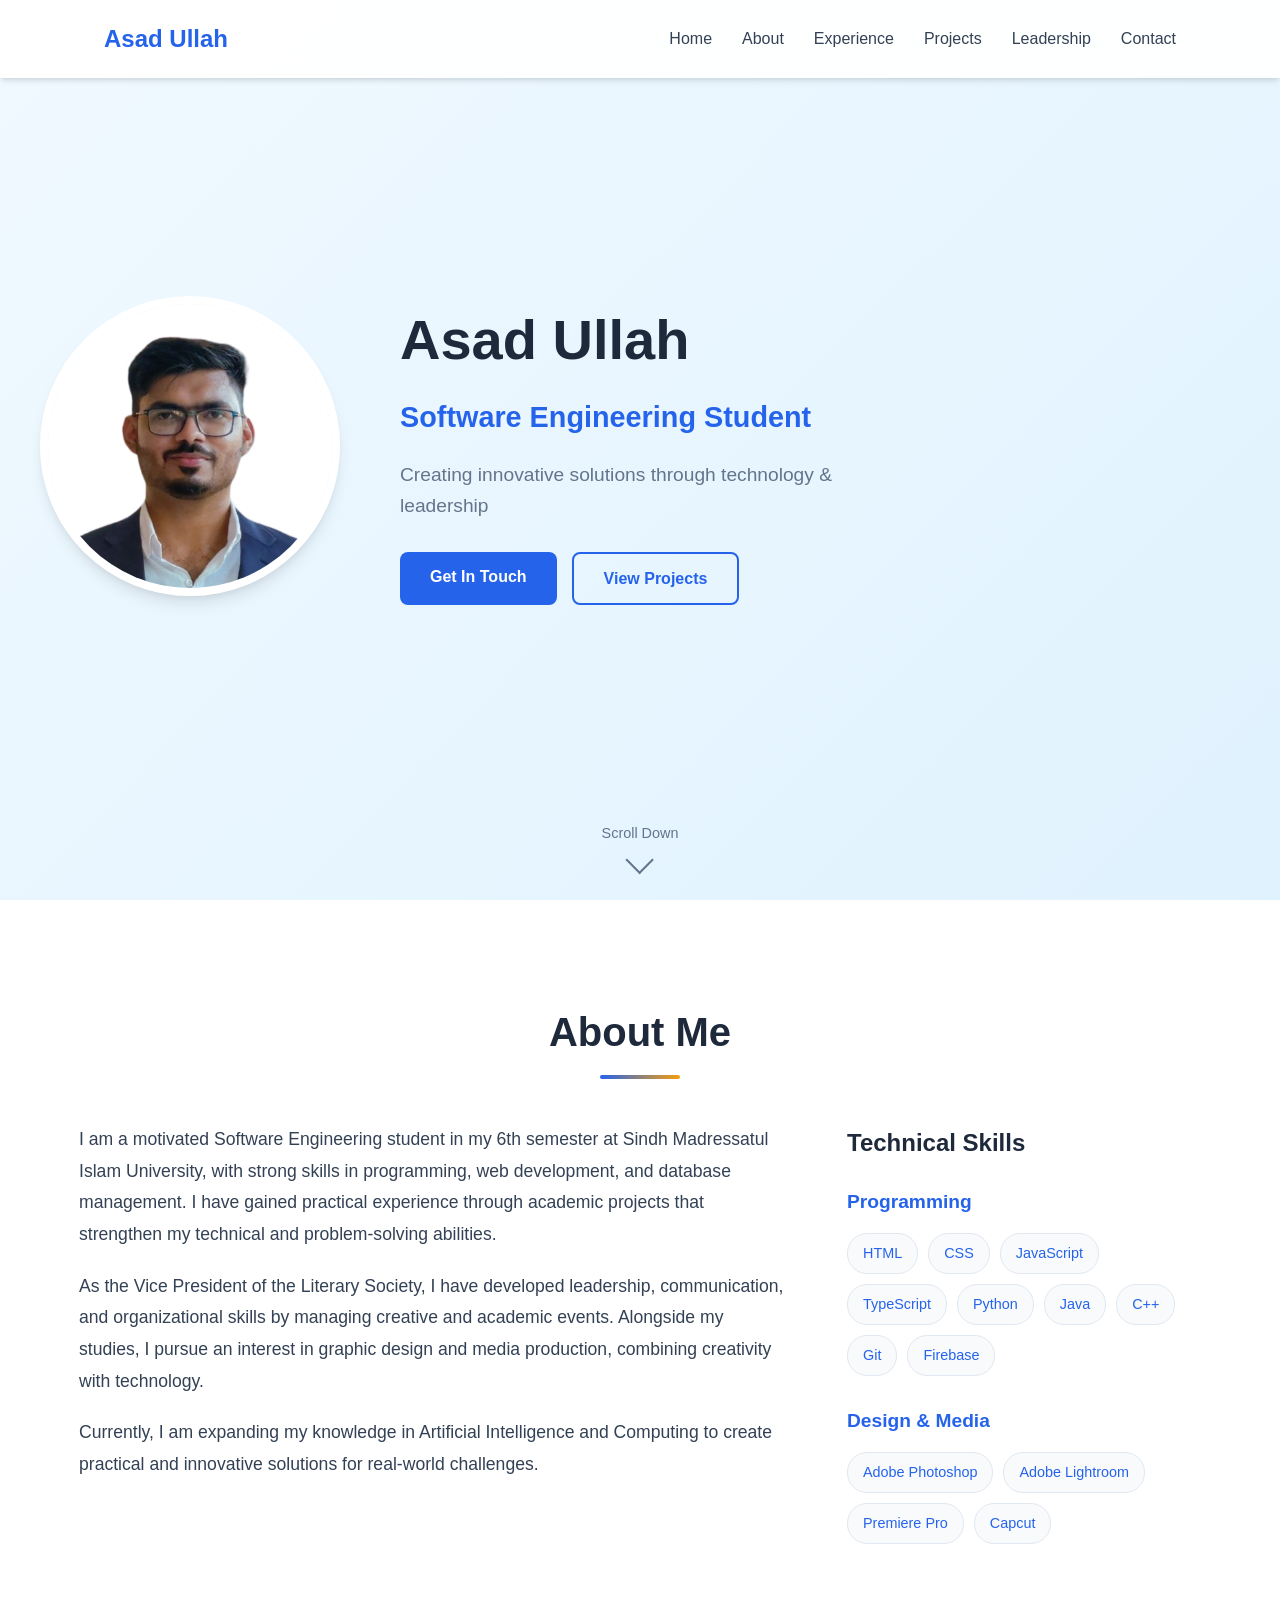
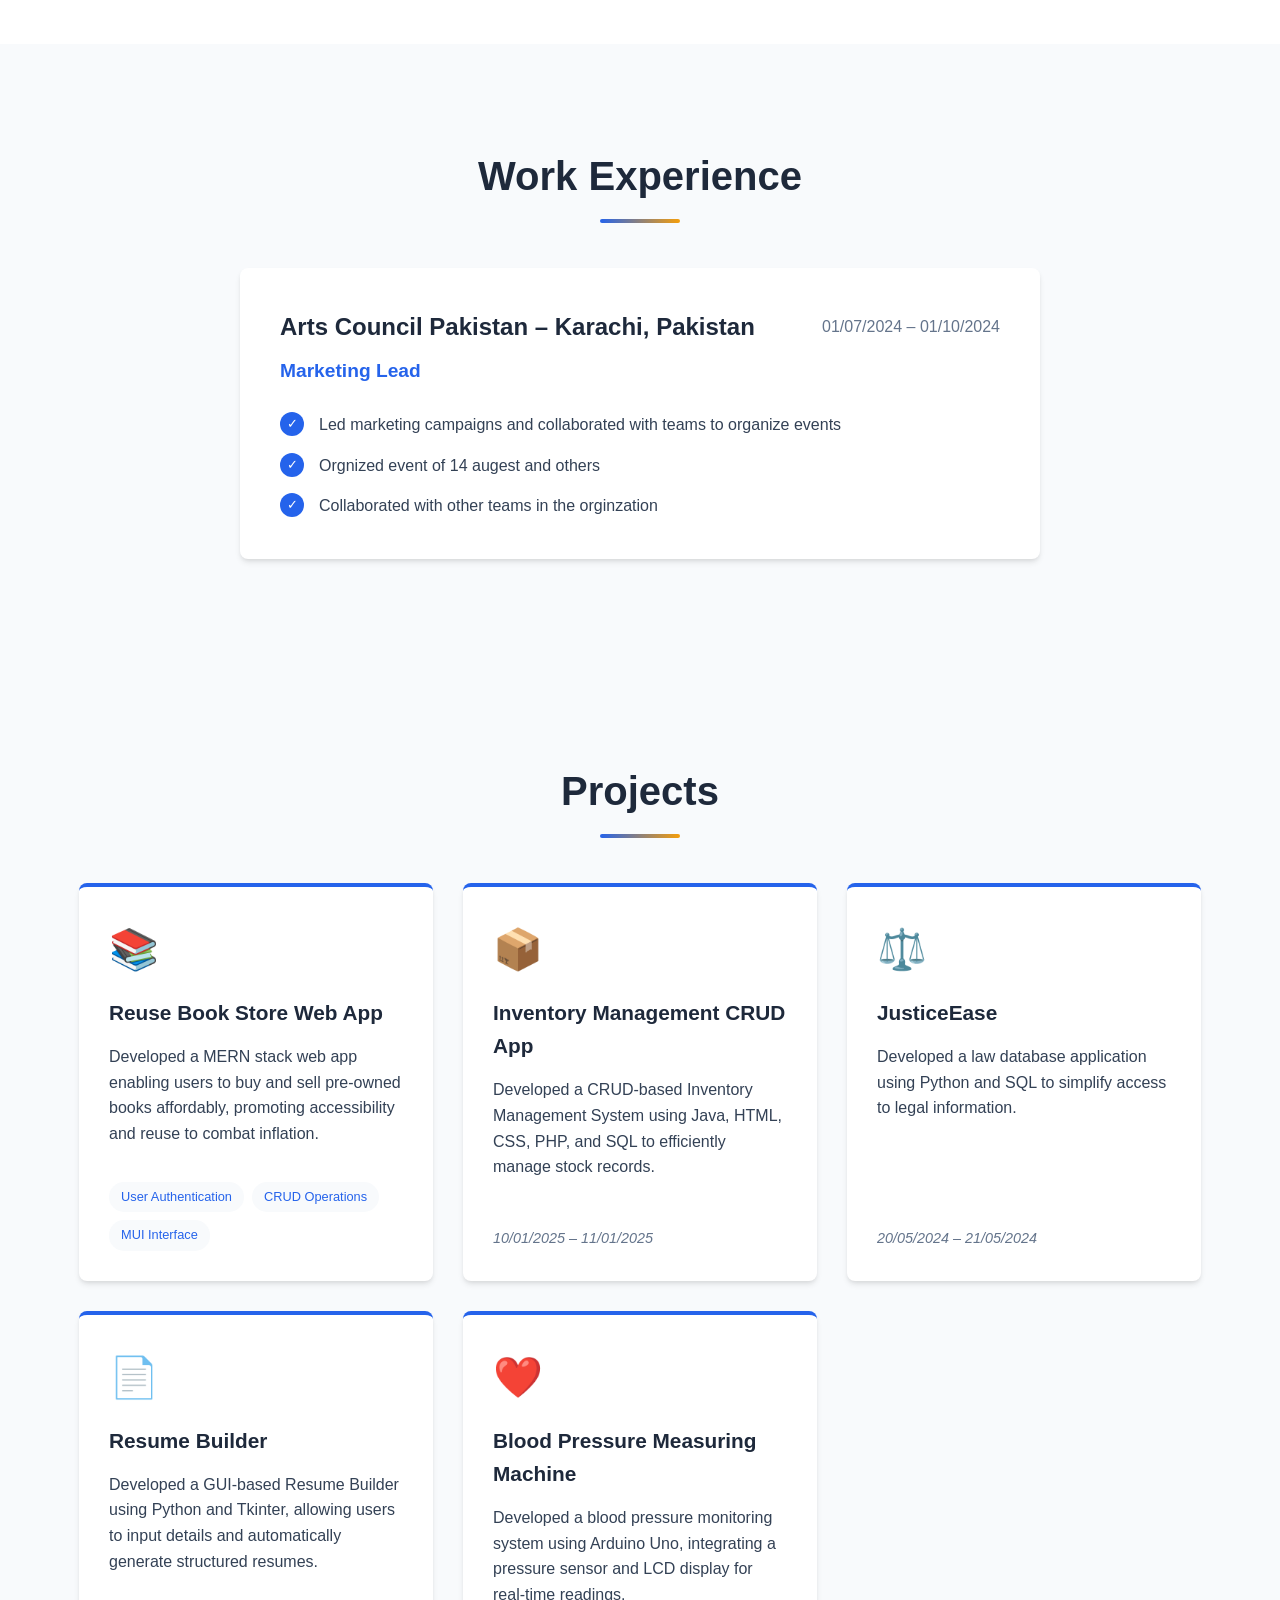
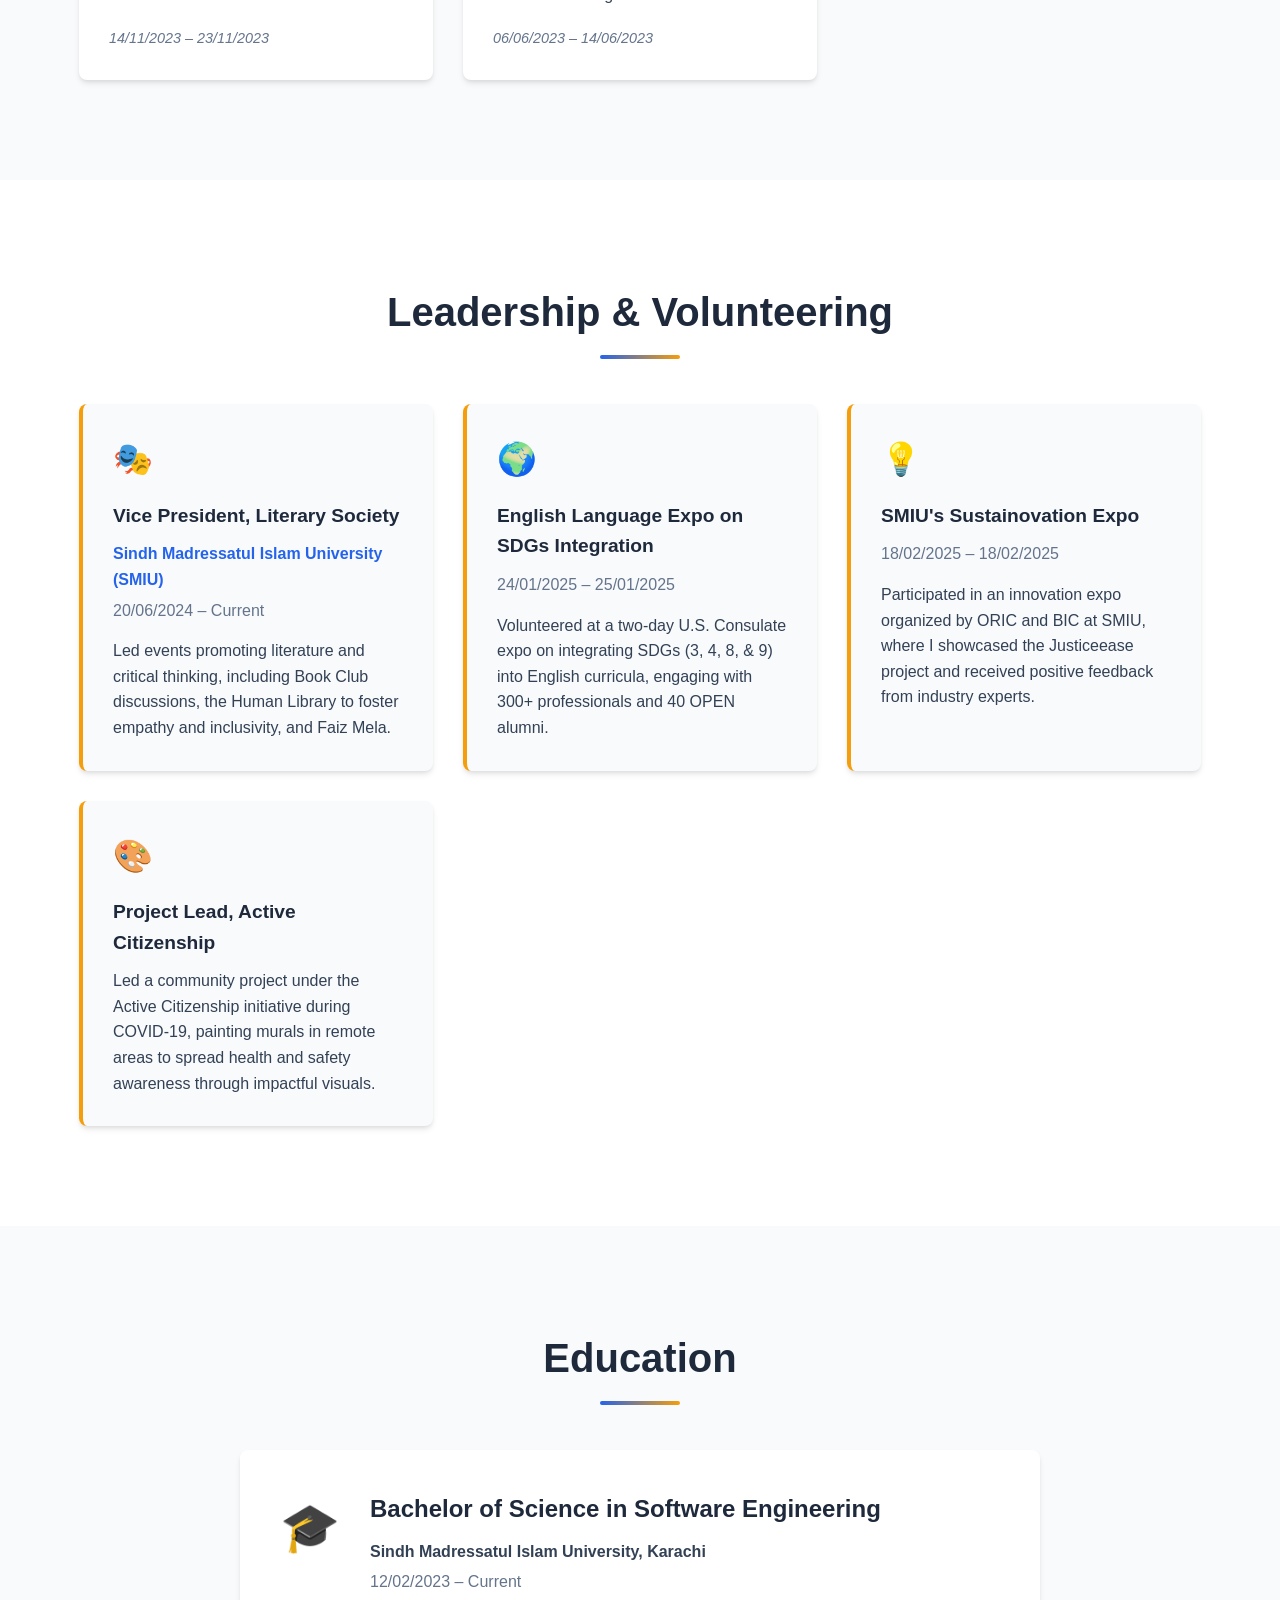
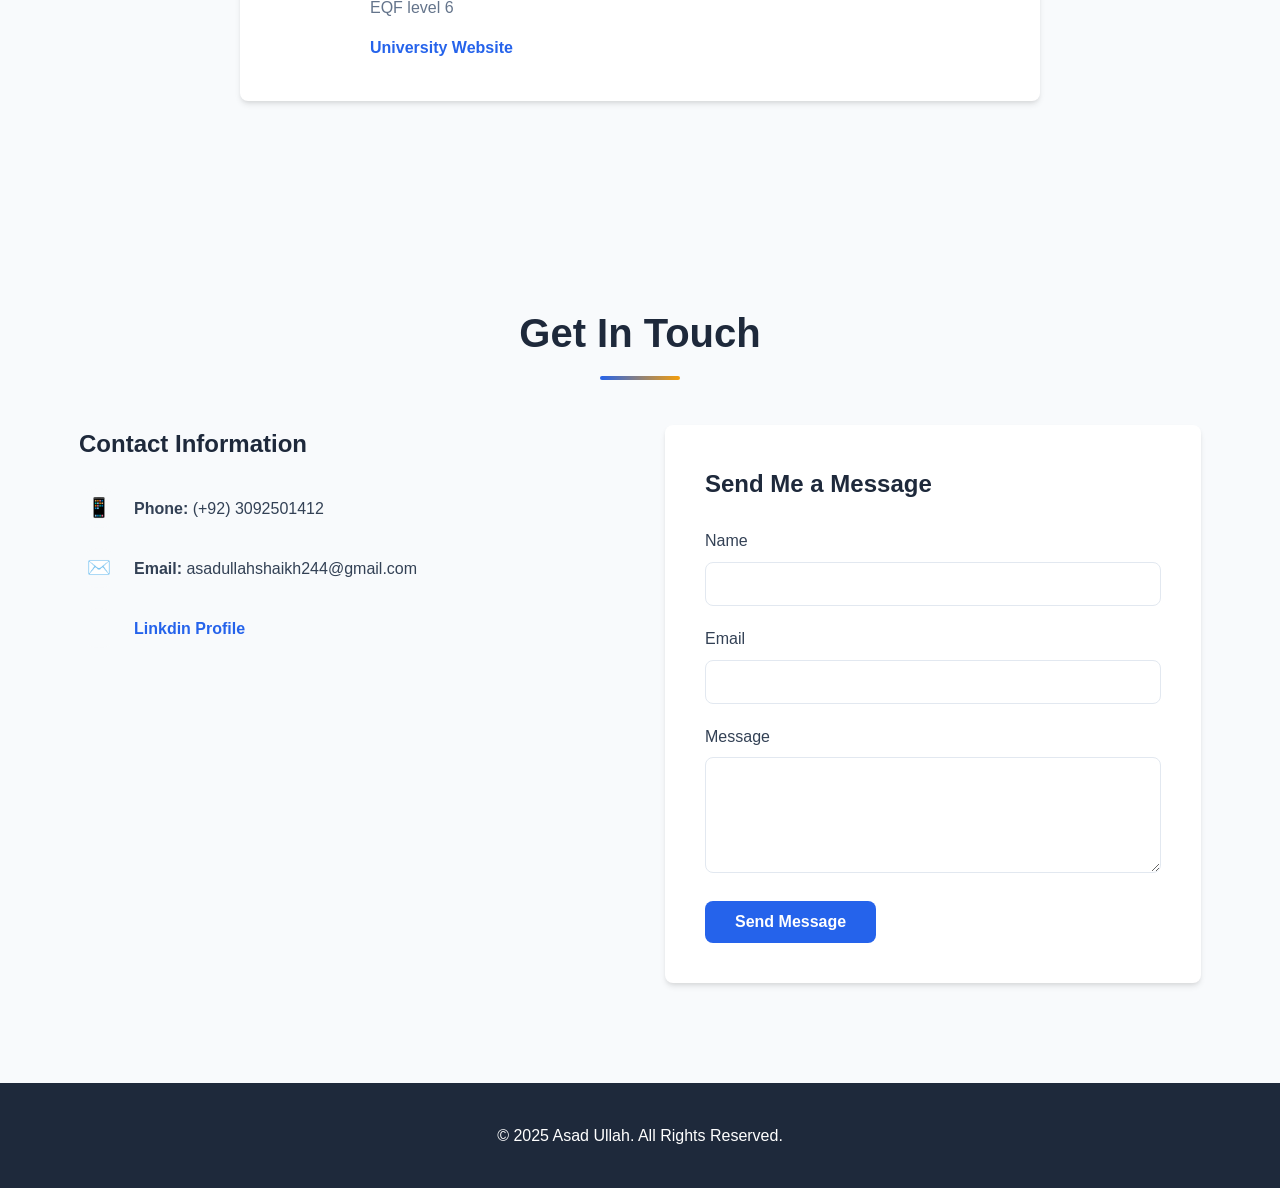
<file: index.html>
<!DOCTYPE html>
<html lang="en">
<head>
    <meta charset="UTF-8">
    <meta name="viewport" content="width=device-width, initial-scale=1.0">
    <title>Asad Ullah - Software Engineer</title>
    <link rel="stylesheet" href="style.css">
</head>
<body>
    <!-- Navigation -->
    <nav class="navbar">
        <div class="nav-container">
            <div class="nav-logo">
                <a href="#home">Asad Ullah</a>
            </div>
            <div class="nav-menu">
                <a href="#home" class="nav-link">Home</a>
                <a href="#about" class="nav-link">About</a>
                <a href="#experience" class="nav-link">Experience</a>
                <a href="#projects" class="nav-link">Projects</a>
                <a href="#leadership" class="nav-link">Leadership</a>
                <a href="#contact" class="nav-link">Contact</a>
            </div>
            <div class="hamburger">
                <span class="bar"></span>
                <span class="bar"></span>
                <span class="bar"></span>
            </div>
        </div>
    </nav>

    <!-- Hero Section -->
    <section id="home" class="hero">
        <div class="hero-content">
            <div class="profile-container">
                <div class="profile-image">
                    <img src= "white_bg.jpg" alt="Asad Ullah">
                </div>
                <div class="hero-text">
                    <h1>Asad Ullah</h1>
                    <h2>Software Engineering Student</h2>
                    <p>Creating innovative solutions through technology & leadership</p>
                    <div class="hero-buttons">
                        <a href="#contact" class="btn btn-primary">Get In Touch</a>
                        <a href="#projects" class="btn btn-secondary">View Projects</a>
                    </div>
                </div>
            </div>
        </div>
        <div class="scroll-indicator">
            <span>Scroll Down</span>
            <div class="arrow"></div>
        </div>
    </section>

    <!-- About Section -->
    <section id="about" class="about">
        <div class="container">
            <h2 class="section-title">About Me</h2>
            <div class="about-content">
                <div class="about-text">
                    <p>I am a motivated Software Engineering student in my 6th semester at Sindh Madressatul Islam University, with strong skills in programming, web development, and database management. I have gained practical experience through academic projects that strengthen my technical and problem-solving abilities.</p>
                    <p>As the Vice President of the Literary Society, I have developed leadership, communication, and organizational skills by managing creative and academic events. Alongside my studies, I pursue an interest in graphic design and media production, combining creativity with technology.</p>
                    <p>Currently, I am expanding my knowledge in Artificial Intelligence and Computing to create practical and innovative solutions for real-world challenges.</p>
                </div>
                <div class="skills">
                    <h3>Technical Skills</h3>
                    <div class="skill-categories">
                        <div class="skill-category">
                            <h4>Programming</h4>
                            <div class="skill-tags">
                                <span class="skill-tag">HTML</span>
                                <span class="skill-tag">CSS</span>
                                <span class="skill-tag">JavaScript</span>
                                <span class="skill-tag">TypeScript</span>
                                <span class="skill-tag">Python</span>
                                <span class="skill-tag">Java</span>
                                <span class="skill-tag">C++</span>
                                <span class="skill-tag">Git</span>
                                <span class="skill-tag">Firebase</span>
                            </div>
                        </div>
                        <div class="skill-category">
                            <h4>Design & Media</h4>
                            <div class="skill-tags">
                                <span class="skill-tag">Adobe Photoshop</span>
                                <span class="skill-tag">Adobe Lightroom</span>
                                <span class="skill-tag">Premiere Pro</span>
                                <span class="skill-tag">Capcut</span>
                            </div>
                        </div>
                    </div>
                </div>
            </div>
        </div>
    </section>

    <!-- Experience Section -->
    <section id="experience" class="experience">
        <div class="container">
            <h2 class="section-title">Work Experience</h2>
            <div class="experience-item">
                <div class="experience-header">
                    <h3>Arts Council Pakistan – Karachi, Pakistan</h3>
                    <span class="date">01/07/2024 – 01/10/2024</span>
                </div>
                <p class="job-title">Marketing Lead </p>
                <div class="experience-details">
                    <div class="experience-point">
                        <div class="point-icon">✓</div>
                        <p>Led marketing campaigns and collaborated with teams to organize events</p>
                    </div>
                    <div class="experience-point">
                        <div class="point-icon">✓</div>
                        <p>Orgnized event of 14 augest and others</p>
                    </div>
                    <div class="experience-point">
                        <div class="point-icon">✓</div>
                        <p>Collaborated with other teams in the orginzation</p>
                    </div>
                </div>
            </div>
        </div>
    </section>

    <!-- Projects Section -->
    <section id="projects" class="projects">
        <div class="container">
            <h2 class="section-title">Projects</h2>
            <div class="projects-grid">
                <div class="project-card">
                    <div class="project-icon">📚</div>
                    <h3>Reuse Book Store Web App</h3>
                    <p>Developed a MERN stack web app enabling users to buy and sell pre-owned books affordably, promoting accessibility and reuse to combat inflation.</p>
                    <div class="project-features">
                        <span>User Authentication</span>
                        <span>CRUD Operations</span>
                        <span>MUI Interface</span>
                    </div>
                </div>
                <div class="project-card">
                    <div class="project-icon">📦</div>
                    <h3>Inventory Management CRUD App</h3>
                    <p>Developed a CRUD-based Inventory Management System using Java, HTML, CSS, PHP, and SQL to efficiently manage stock records.</p>
                    <div class="project-date">10/01/2025 – 11/01/2025</div>
                </div>
                <div class="project-card">
                    <div class="project-icon">⚖️</div>
                    <h3>JusticeEase</h3>
                    <p>Developed a law database application using Python and SQL to simplify access to legal information.</p>
                    <div class="project-date">20/05/2024 – 21/05/2024</div>
                </div>
                <div class="project-card">
                    <div class="project-icon">📄</div>
                    <h3>Resume Builder</h3>
                    <p>Developed a GUI-based Resume Builder using Python and Tkinter, allowing users to input details and automatically generate structured resumes.</p>
                    <div class="project-date">14/11/2023 – 23/11/2023</div>
                </div>
                <div class="project-card">
                    <div class="project-icon">❤️</div>
                    <h3>Blood Pressure Measuring Machine</h3>
                    <p>Developed a blood pressure monitoring system using Arduino Uno, integrating a pressure sensor and LCD display for real-time readings.</p>
                    <div class="project-date">06/06/2023 – 14/06/2023</div>
                </div>
            </div>
        </div>
    </section>

    <!-- Leadership Section -->
    <section id="leadership" class="leadership">
        <div class="container">
            <h2 class="section-title">Leadership & Volunteering</h2>
            <div class="leadership-grid">
                <div class="leadership-card">
                    <div class="leadership-icon">🎭</div>
                    <h3>Vice President, Literary Society</h3>
                    <p class="organization">Sindh Madressatul Islam University (SMIU)</p>
                    <p class="date">20/06/2024 – Current</p>
                    <p>Led events promoting literature and critical thinking, including Book Club discussions, the Human Library to foster empathy and inclusivity, and Faiz Mela.</p>
                </div>
                <div class="leadership-card">
                    <div class="leadership-icon">🌍</div>
                    <h3>English Language Expo on SDGs Integration</h3>
                    <p class="date">24/01/2025 – 25/01/2025</p>
                    <p>Volunteered at a two-day U.S. Consulate expo on integrating SDGs (3, 4, 8, & 9) into English curricula, engaging with 300+ professionals and 40 OPEN alumni.</p>
                </div>
                <div class="leadership-card">
                    <div class="leadership-icon">💡</div>
                    <h3>SMIU's Sustainovation Expo</h3>
                    <p class="date">18/02/2025 – 18/02/2025</p>
                    <p>Participated in an innovation expo organized by ORIC and BIC at SMIU, where I showcased the Justiceease project and received positive feedback from industry experts.</p>
                </div>
                <div class="leadership-card">
                    <div class="leadership-icon">🎨</div>
                    <h3>Project Lead, Active Citizenship</h3>
                    <p>Led a community project under the Active Citizenship initiative during COVID-19, painting murals in remote areas to spread health and safety awareness through impactful visuals.</p>
                </div>
            </div>
        </div>
    </section>

    <!-- Education Section -->
    <section id="education" class="education">
        <div class="container">
            <h2 class="section-title">Education</h2>
            <div class="education-item">
                <div class="education-icon">🎓</div>
                <div class="education-details">
                    <h3>Bachelor of Science in Software Engineering</h3>
                    <p class="institution">Sindh Madressatul Islam University, Karachi</p>
                    <p class="date">12/02/2023 – Current</p>
                    <p class="eqf">EQF level 6</p>
                    <a href="https://www.smiu.edu.pk/" class="website-link">University Website</a>
                </div>
            </div>
        </div>
    </section>

    <!-- Contact Section -->
    <section id="contact" class="contact">
        <div class="container">
            <h2 class="section-title">Get In Touch</h2>
            <div class="contact-content">
                <div class="contact-info">
                    <h3>Contact Information</h3>
                    <div class="contact-item">
                        <div class="contact-icon">📱</div>
                        <div class="contact-detail">
                            <strong>Phone:</strong> (+92) 3092501412
                        </div>
                    </div>
                    <div class="contact-item">
                        <div class="contact-icon">✉️</div>
                        <div class="contact-detail">
                            <strong>Email:</strong> asadullahshaikh244@gmail.com
                        </div>
                    </div>
                    <div class="contact-item">
                        <div class="contact-icon"></div>
                        <div class="contact-detail">
                            <a href="https://www.linkedin.com/in/asadullah-shaikh-3255ba201/" class="website-link">Linkdin Profile</a>
                        </div>
                    </div>
                </div>
                <form class="contact-form">
                    <h3>Send Me a Message</h3>
                    <div class="form-group">
                        <label for="name">Name</label>
                        <input type="text" id="name" name="name" required>
                    </div>
                    <div class="form-group">
                        <label for="email">Email</label>
                        <input type="email" id="email" name="email" required>
                    </div>
                    <div class="form-group">
                        <label for="message">Message</label>
                        <textarea id="message" name="message" rows="5" required></textarea>
                    </div>
                    <button type="submit" class="btn btn-primary">Send Message</button>
                </form>
            </div>
        </div>
    </section>

    <!-- Footer -->
    <footer class="footer">
        <div class="container">
            <p>&copy; 2025 Asad Ullah. All Rights Reserved.</p>
        </div>
    </footer>
</body>
</html>
</file>
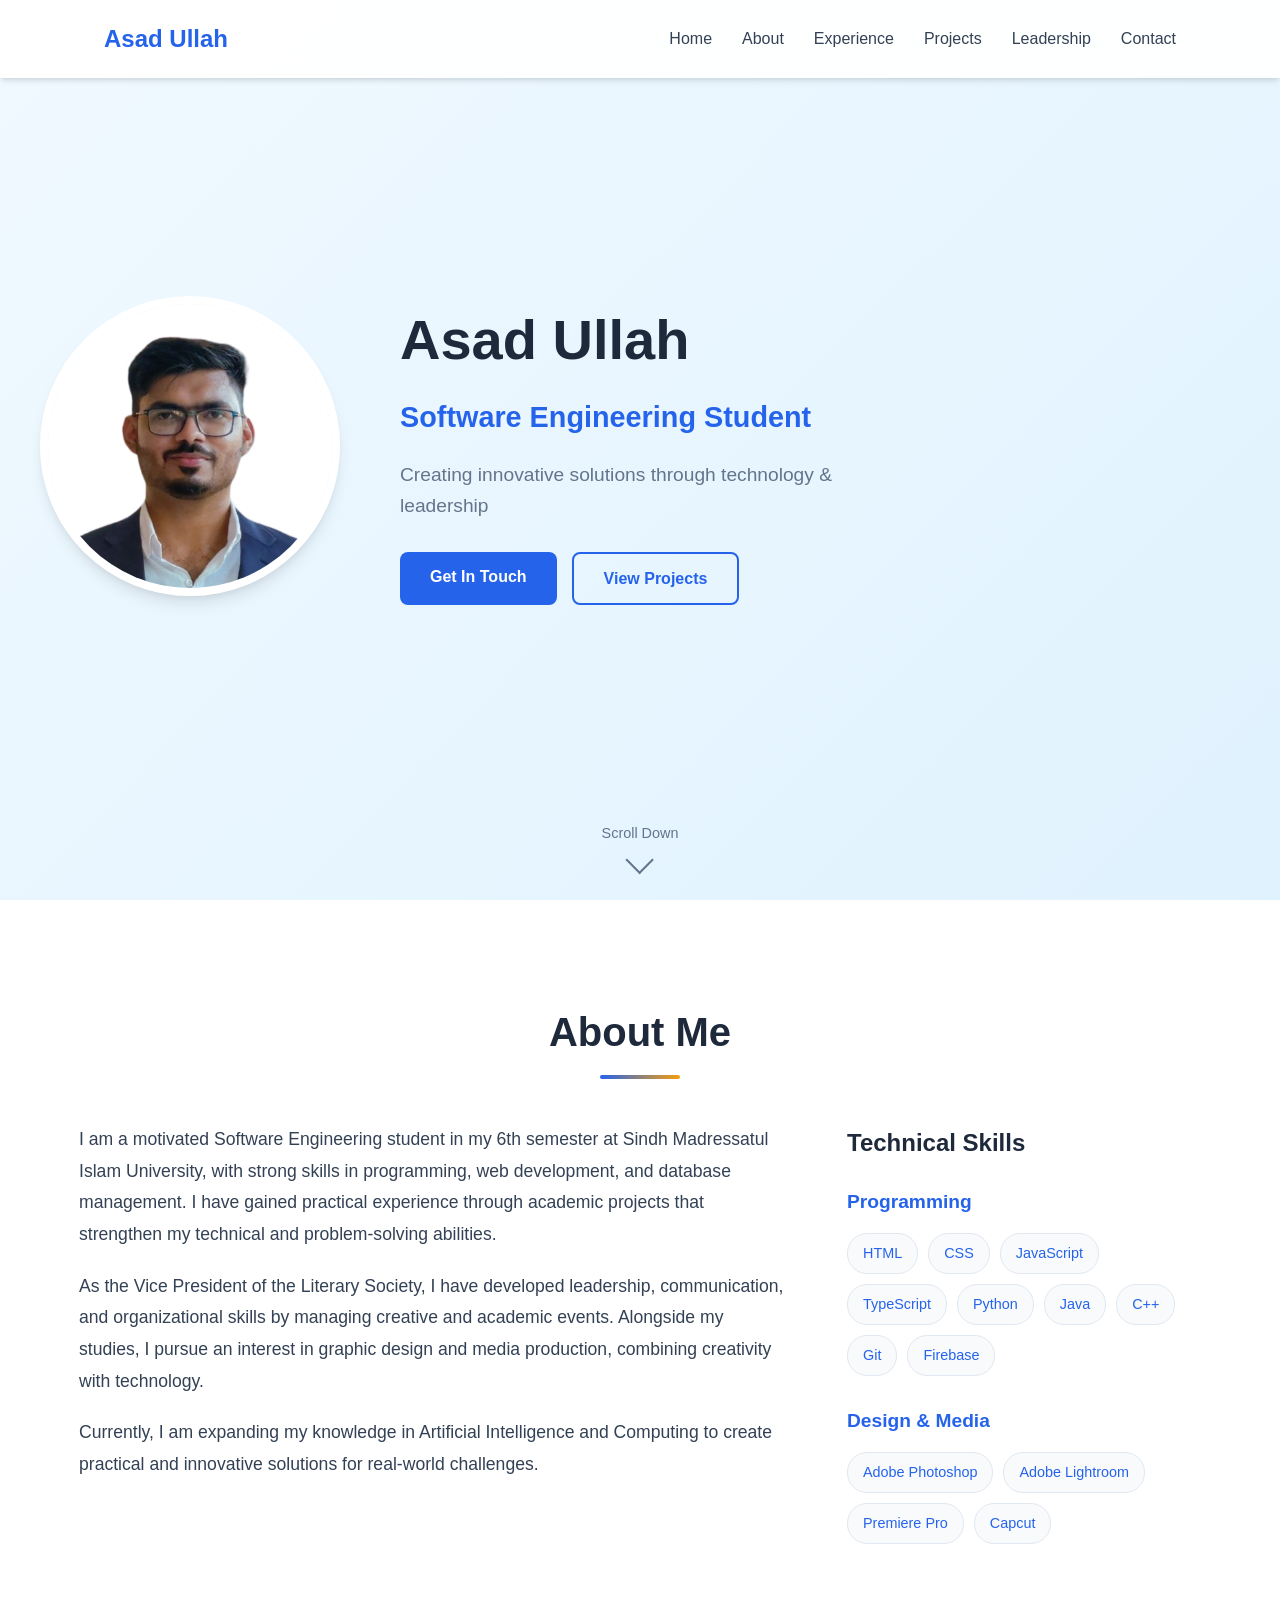
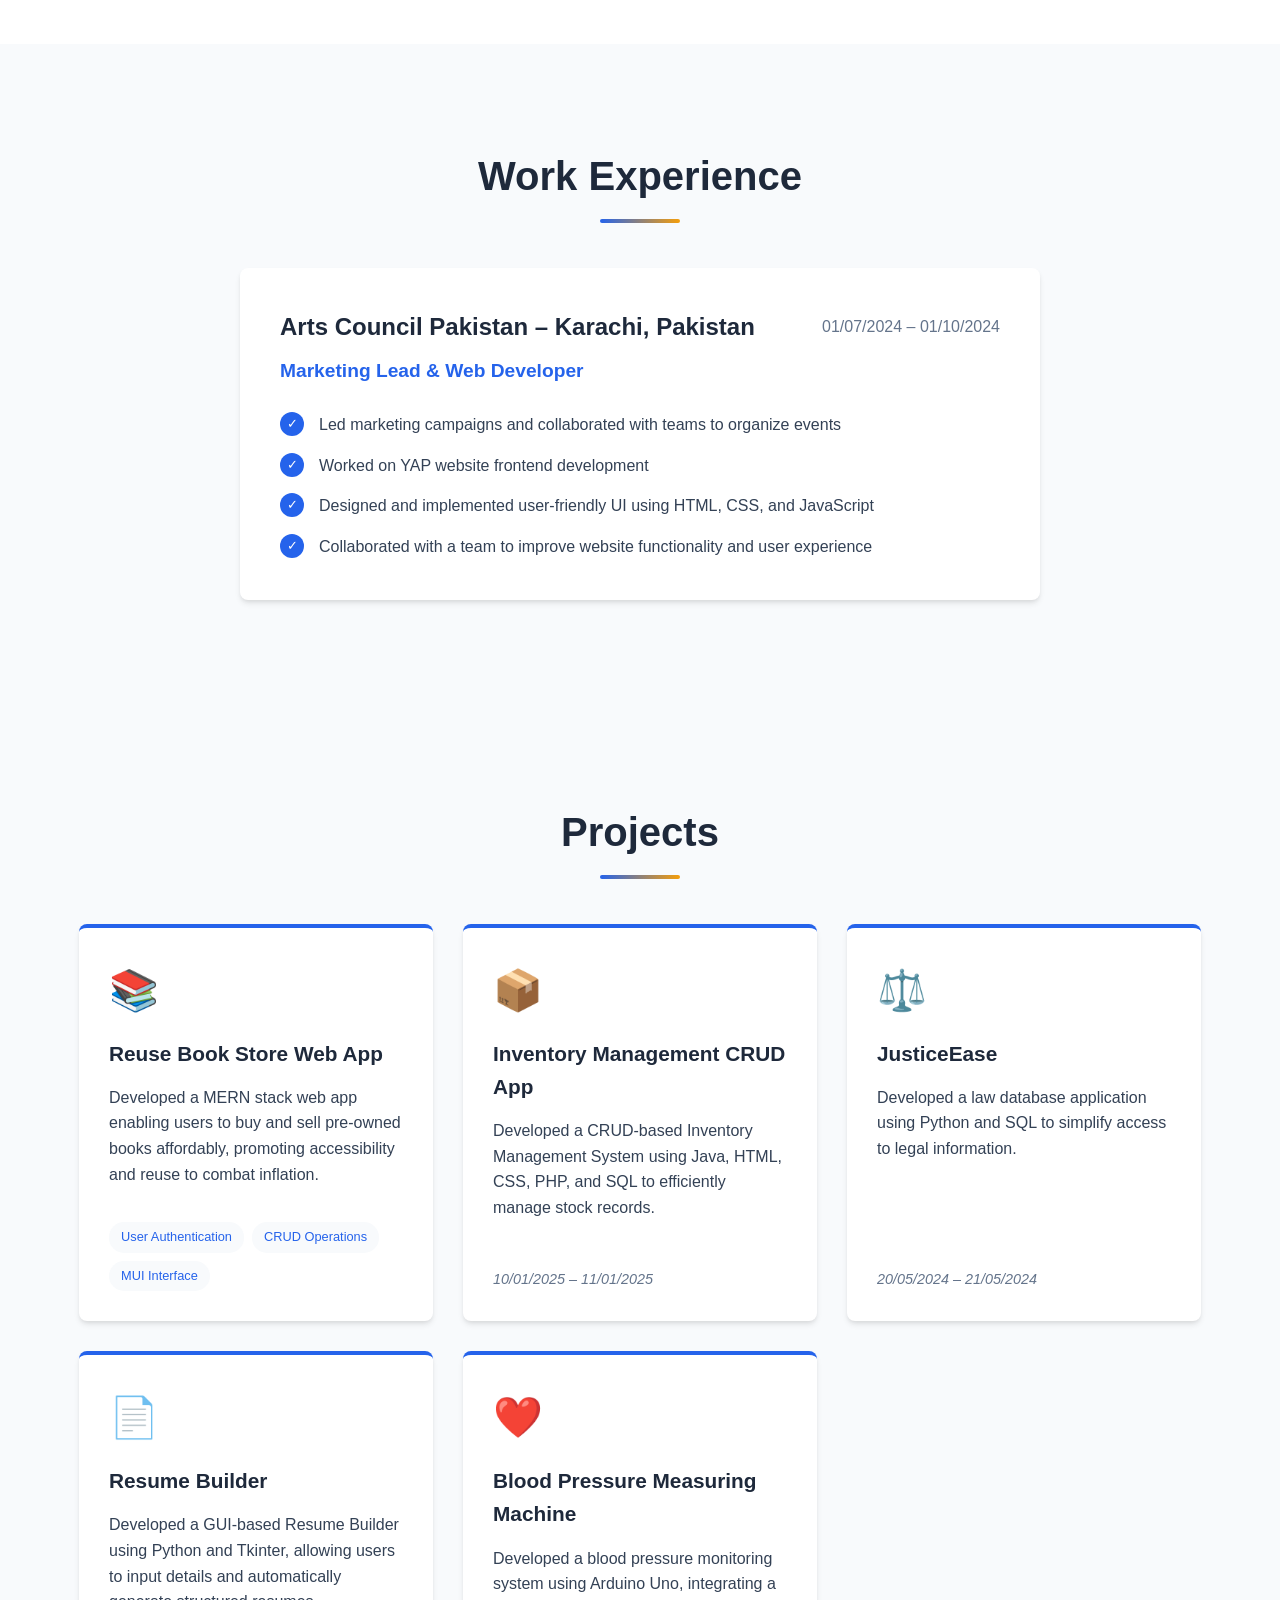
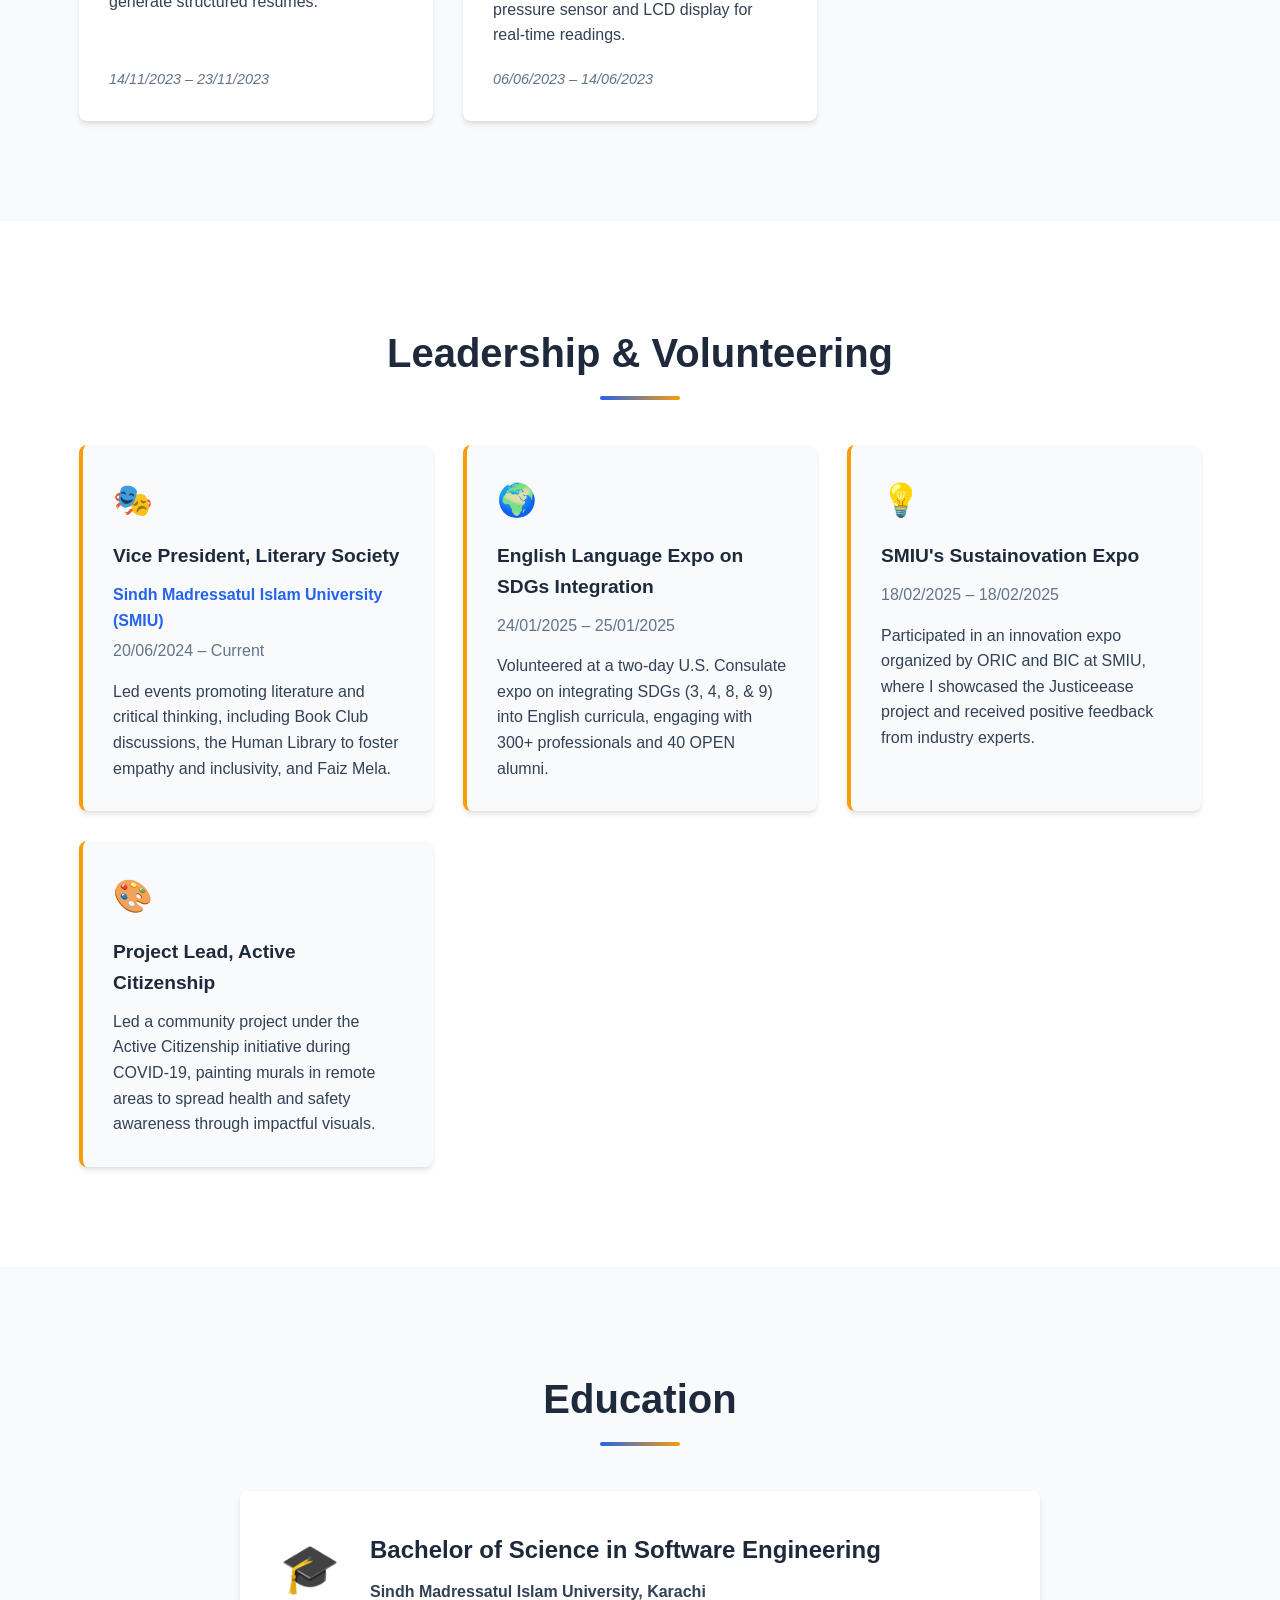
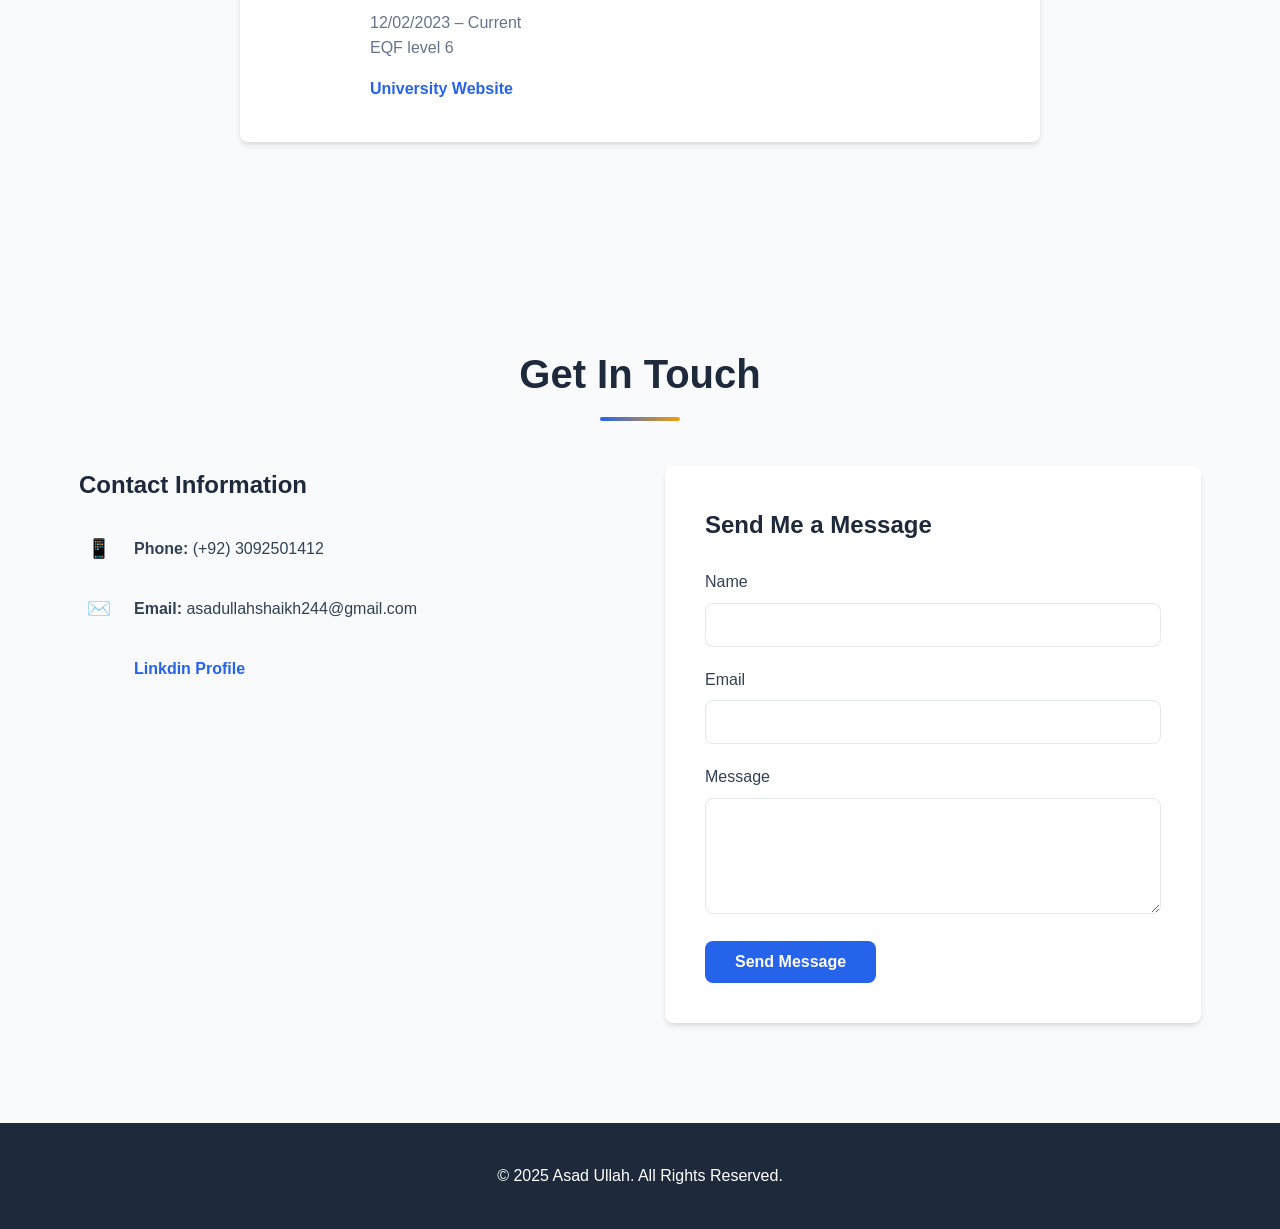
<file: index-standalone.html>
<!DOCTYPE html>
<html lang="en">
<head>
    <meta charset="UTF-8">
    <meta name="viewport" content="width=device-width, initial-scale=1.0">
    <title>Asad Ullah - Software Engineer</title>
    <link rel="stylesheet" href="style.css">
</head>
<body>
    <!-- Navigation -->
    <nav class="navbar">
        <div class="nav-container">
            <div class="nav-logo">
                <a href="#home">Asad Ullah</a>
            </div>
            <div class="nav-menu">
                <a href="#home" class="nav-link">Home</a>
                <a href="#about" class="nav-link">About</a>
                <a href="#experience" class="nav-link">Experience</a>
                <a href="#projects" class="nav-link">Projects</a>
                <a href="#leadership" class="nav-link">Leadership</a>
                <a href="#contact" class="nav-link">Contact</a>
            </div>
            <div class="hamburger">
                <span class="bar"></span>
                <span class="bar"></span>
                <span class="bar"></span>
            </div>
        </div>
    </nav>

    <!-- Hero Section -->
    <section id="home" class="hero">
        <div class="hero-content">
            <div class="profile-container">
                <div class="profile-image">
                    <img src= "images/white_bg.jpg" alt="Asad Ullah">
                </div>
                <div class="hero-text">
                    <h1>Asad Ullah</h1>
                    <h2>Software Engineering Student</h2>
                    <p>Creating innovative solutions through technology & leadership</p>
                    <div class="hero-buttons">
                        <a href="#contact" class="btn btn-primary">Get In Touch</a>
                        <a href="#projects" class="btn btn-secondary">View Projects</a>
                    </div>
                </div>
            </div>
        </div>
        <div class="scroll-indicator">
            <span>Scroll Down</span>
            <div class="arrow"></div>
        </div>
    </section>

    <!-- About Section -->
    <section id="about" class="about">
        <div class="container">
            <h2 class="section-title">About Me</h2>
            <div class="about-content">
                <div class="about-text">
                    <p>I am a motivated Software Engineering student in my 6th semester at Sindh Madressatul Islam University, with strong skills in programming, web development, and database management. I have gained practical experience through academic projects that strengthen my technical and problem-solving abilities.</p>
                    <p>As the Vice President of the Literary Society, I have developed leadership, communication, and organizational skills by managing creative and academic events. Alongside my studies, I pursue an interest in graphic design and media production, combining creativity with technology.</p>
                    <p>Currently, I am expanding my knowledge in Artificial Intelligence and Computing to create practical and innovative solutions for real-world challenges.</p>
                </div>
                <div class="skills">
                    <h3>Technical Skills</h3>
                    <div class="skill-categories">
                        <div class="skill-category">
                            <h4>Programming</h4>
                            <div class="skill-tags">
                                <span class="skill-tag">HTML</span>
                                <span class="skill-tag">CSS</span>
                                <span class="skill-tag">JavaScript</span>
                                <span class="skill-tag">TypeScript</span>
                                <span class="skill-tag">Python</span>
                                <span class="skill-tag">Java</span>
                                <span class="skill-tag">C++</span>
                                <span class="skill-tag">Git</span>
                                <span class="skill-tag">Firebase</span>
                            </div>
                        </div>
                        <div class="skill-category">
                            <h4>Design & Media</h4>
                            <div class="skill-tags">
                                <span class="skill-tag">Adobe Photoshop</span>
                                <span class="skill-tag">Adobe Lightroom</span>
                                <span class="skill-tag">Premiere Pro</span>
                                <span class="skill-tag">Capcut</span>
                            </div>
                        </div>
                    </div>
                </div>
            </div>
        </div>
    </section>

    <!-- Experience Section -->
    <section id="experience" class="experience">
        <div class="container">
            <h2 class="section-title">Work Experience</h2>
            <div class="experience-item">
                <div class="experience-header">
                    <h3>Arts Council Pakistan – Karachi, Pakistan</h3>
                    <span class="date">01/07/2024 – 01/10/2024</span>
                </div>
                <p class="job-title">Marketing Lead & Web Developer</p>
                <div class="experience-details">
                    <div class="experience-point">
                        <div class="point-icon">✓</div>
                        <p>Led marketing campaigns and collaborated with teams to organize events</p>
                    </div>
                    <div class="experience-point">
                        <div class="point-icon">✓</div>
                        <p>Worked on YAP website frontend development</p>
                    </div>
                    <div class="experience-point">
                        <div class="point-icon">✓</div>
                        <p>Designed and implemented user-friendly UI using HTML, CSS, and JavaScript</p>
                    </div>
                    <div class="experience-point">
                        <div class="point-icon">✓</div>
                        <p>Collaborated with a team to improve website functionality and user experience</p>
                    </div>
                </div>
            </div>
        </div>
    </section>

    <!-- Projects Section -->
    <section id="projects" class="projects">
        <div class="container">
            <h2 class="section-title">Projects</h2>
            <div class="projects-grid">
                <div class="project-card">
                    <div class="project-icon">📚</div>
                    <h3>Reuse Book Store Web App</h3>
                    <p>Developed a MERN stack web app enabling users to buy and sell pre-owned books affordably, promoting accessibility and reuse to combat inflation.</p>
                    <div class="project-features">
                        <span>User Authentication</span>
                        <span>CRUD Operations</span>
                        <span>MUI Interface</span>
                    </div>
                </div>
                <div class="project-card">
                    <div class="project-icon">📦</div>
                    <h3>Inventory Management CRUD App</h3>
                    <p>Developed a CRUD-based Inventory Management System using Java, HTML, CSS, PHP, and SQL to efficiently manage stock records.</p>
                    <div class="project-date">10/01/2025 – 11/01/2025</div>
                </div>
                <div class="project-card">
                    <div class="project-icon">⚖️</div>
                    <h3>JusticeEase</h3>
                    <p>Developed a law database application using Python and SQL to simplify access to legal information.</p>
                    <div class="project-date">20/05/2024 – 21/05/2024</div>
                </div>
                <div class="project-card">
                    <div class="project-icon">📄</div>
                    <h3>Resume Builder</h3>
                    <p>Developed a GUI-based Resume Builder using Python and Tkinter, allowing users to input details and automatically generate structured resumes.</p>
                    <div class="project-date">14/11/2023 – 23/11/2023</div>
                </div>
                <div class="project-card">
                    <div class="project-icon">❤️</div>
                    <h3>Blood Pressure Measuring Machine</h3>
                    <p>Developed a blood pressure monitoring system using Arduino Uno, integrating a pressure sensor and LCD display for real-time readings.</p>
                    <div class="project-date">06/06/2023 – 14/06/2023</div>
                </div>
            </div>
        </div>
    </section>

    <!-- Leadership Section -->
    <section id="leadership" class="leadership">
        <div class="container">
            <h2 class="section-title">Leadership & Volunteering</h2>
            <div class="leadership-grid">
                <div class="leadership-card">
                    <div class="leadership-icon">🎭</div>
                    <h3>Vice President, Literary Society</h3>
                    <p class="organization">Sindh Madressatul Islam University (SMIU)</p>
                    <p class="date">20/06/2024 – Current</p>
                    <p>Led events promoting literature and critical thinking, including Book Club discussions, the Human Library to foster empathy and inclusivity, and Faiz Mela.</p>
                </div>
                <div class="leadership-card">
                    <div class="leadership-icon">🌍</div>
                    <h3>English Language Expo on SDGs Integration</h3>
                    <p class="date">24/01/2025 – 25/01/2025</p>
                    <p>Volunteered at a two-day U.S. Consulate expo on integrating SDGs (3, 4, 8, & 9) into English curricula, engaging with 300+ professionals and 40 OPEN alumni.</p>
                </div>
                <div class="leadership-card">
                    <div class="leadership-icon">💡</div>
                    <h3>SMIU's Sustainovation Expo</h3>
                    <p class="date">18/02/2025 – 18/02/2025</p>
                    <p>Participated in an innovation expo organized by ORIC and BIC at SMIU, where I showcased the Justiceease project and received positive feedback from industry experts.</p>
                </div>
                <div class="leadership-card">
                    <div class="leadership-icon">🎨</div>
                    <h3>Project Lead, Active Citizenship</h3>
                    <p>Led a community project under the Active Citizenship initiative during COVID-19, painting murals in remote areas to spread health and safety awareness through impactful visuals.</p>
                </div>
            </div>
        </div>
    </section>

    <!-- Education Section -->
    <section id="education" class="education">
        <div class="container">
            <h2 class="section-title">Education</h2>
            <div class="education-item">
                <div class="education-icon">🎓</div>
                <div class="education-details">
                    <h3>Bachelor of Science in Software Engineering</h3>
                    <p class="institution">Sindh Madressatul Islam University, Karachi</p>
                    <p class="date">12/02/2023 – Current</p>
                    <p class="eqf">EQF level 6</p>
                    <a href="https://www.smiu.edu.pk/" class="website-link">University Website</a>
                </div>
            </div>
        </div>
    </section>

    <!-- Contact Section -->
    <section id="contact" class="contact">
        <div class="container">
            <h2 class="section-title">Get In Touch</h2>
            <div class="contact-content">
                <div class="contact-info">
                    <h3>Contact Information</h3>
                    <div class="contact-item">
                        <div class="contact-icon">📱</div>
                        <div class="contact-detail">
                            <strong>Phone:</strong> (+92) 3092501412
                        </div>
                    </div>
                    <div class="contact-item">
                        <div class="contact-icon">✉️</div>
                        <div class="contact-detail">
                            <strong>Email:</strong> asadullahshaikh244@gmail.com
                        </div>
                    </div>
                    <div class="contact-item">
                        <div class="contact-icon"></div>
                        <div class="contact-detail">
                            <a href="https://www.linkedin.com/in/asadullah-shaikh-3255ba201/" class="website-link">Linkdin Profile</a>
                        </div>
                    </div>
                </div>
                <form class="contact-form">
                    <h3>Send Me a Message</h3>
                    <div class="form-group">
                        <label for="name">Name</label>
                        <input type="text" id="name" name="name" required>
                    </div>
                    <div class="form-group">
                        <label for="email">Email</label>
                        <input type="email" id="email" name="email" required>
                    </div>
                    <div class="form-group">
                        <label for="message">Message</label>
                        <textarea id="message" name="message" rows="5" required></textarea>
                    </div>
                    <button type="submit" class="btn btn-primary">Send Message</button>
                </form>
            </div>
        </div>
    </section>

    <!-- Footer -->
    <footer class="footer">
        <div class="container">
            <p>&copy; 2025 Asad Ullah. All Rights Reserved.</p>
        </div>
    </footer>
</body>
</html>
</file>
<file: style.css>
/* Reset and Base Styles */
* {
    margin: 0;
    padding: 0;
    box-sizing: border-box;
}

:root {
    --primary-color: #2563eb;
    --primary-dark: #1d4ed8;
    --secondary-color: #64748b;
    --accent-color: #f59e0b;
    --light-color: #f8fafc;
    --dark-color: #1e293b;
    --text-color: #334155;
    --text-light: #64748b;
    --border-color: #e2e8f0;
    --shadow: 0 4px 6px -1px rgba(0, 0, 0, 0.1), 0 2px 4px -1px rgba(0, 0, 0, 0.06);
    --shadow-lg: 0 10px 15px -3px rgba(0, 0, 0, 0.1), 0 4px 6px -2px rgba(0, 0, 0, 0.05);
    --transition: all 0.3s ease;
    --border-radius: 8px;
}

html {
    scroll-behavior: smooth;
}

body {
    font-family: 'Inter', -apple-system, BlinkMacSystemFont, 'Segoe UI', Roboto, Oxygen, Ubuntu, Cantarell, sans-serif;
    line-height: 1.6;
    color: var(--text-color);
    background-color: var(--light-color);
    overflow-x: hidden;
}

.container {
    width: 90%;
    max-width: 1200px;
    margin: 0 auto;
    padding: 0 15px;
}

section {
    padding: 100px 0;
}

.section-title {
    text-align: center;
    margin-bottom: 60px;
    font-size: 2.5rem;
    color: var(--dark-color);
    position: relative;
    font-weight: 700;
}

.section-title::after {
    content: '';
    position: absolute;
    bottom: -15px;
    left: 50%;
    transform: translateX(-50%);
    width: 80px;
    height: 4px;
    background: linear-gradient(to right, var(--primary-color), var(--accent-color));
    border-radius: 2px;
}

.btn {
    display: inline-block;
    padding: 12px 30px;
    border-radius: var(--border-radius);
    font-weight: 600;
    text-decoration: none;
    transition: var(--transition);
    border: none;
    cursor: pointer;
    font-size: 1rem;
}

.btn-primary {
    background-color: var(--primary-color);
    color: white;
}

.btn-primary:hover {
    background-color: var(--primary-dark);
    transform: translateY(-2px);
    box-shadow: var(--shadow-lg);
}

.btn-secondary {
    background-color: transparent;
    color: var(--primary-color);
    border: 2px solid var(--primary-color);
}

.btn-secondary:hover {
    background-color: var(--primary-color);
    color: white;
    transform: translateY(-2px);
    box-shadow: var(--shadow-lg);
}

/* Navigation */
.navbar {
    position: fixed;
    top: 0;
    width: 100%;
    background-color: rgba(255, 255, 255, 0.95);
    backdrop-filter: blur(10px);
    box-shadow: var(--shadow);
    z-index: 1000;
    transition: var(--transition);
}

.nav-container {
    display: flex;
    justify-content: space-between;
    align-items: center;
    padding: 20px 5%;
    max-width: 1200px;
    margin: 0 auto;
}

.nav-logo a {
    font-size: 1.5rem;
    font-weight: 700;
    color: var(--primary-color);
    text-decoration: none;
}

.nav-menu {
    display: flex;
    gap: 30px;
}

.nav-link {
    color: var(--text-color);
    text-decoration: none;
    font-weight: 500;
    transition: var(--transition);
    position: relative;
}

.nav-link:hover {
    color: var(--primary-color);
}

.nav-link::after {
    content: '';
    position: absolute;
    bottom: -5px;
    left: 0;
    width: 0;
    height: 2px;
    background-color: var(--primary-color);
    transition: var(--transition);
}

.nav-link:hover::after {
    width: 100%;
}

.hamburger {
    display: none;
    flex-direction: column;
    cursor: pointer;
}

.bar {
    width: 25px;
    height: 3px;
    background-color: var(--dark-color);
    margin: 3px 0;
    transition: var(--transition);
}

/* Hero Section */
.hero {
    height: 100vh;
    display: flex;
    align-items: center;
    justify-content: center;
    background: linear-gradient(135deg, #f0f9ff 0%, #e0f2fe 100%);
    position: relative;
    padding: 0 20px;
}

.hero-content {
    max-width: 1200px;
    width: 100%;
}

.profile-container {
    display: flex;
    align-items: center;
    gap: 60px;
}

.profile-image {
    flex: 0 0 300px;
}

.profile-image img {
    width: 100%;
    height: 300px;
    border-radius: 50%;
    object-fit: cover;
    border: 8px solid white;
    box-shadow: var(--shadow-lg);
}

.hero-text h1 {
    font-size: 3.5rem;
    margin-bottom: 10px;
    color: var(--dark-color);
    font-weight: 800;
}

.hero-text h2 {
    font-size: 1.8rem;
    margin-bottom: 20px;
    color: var(--primary-color);
    font-weight: 600;
}

.hero-text p {
    font-size: 1.2rem;
    margin-bottom: 30px;
    max-width: 500px;
    color: var(--text-light);
}

.hero-buttons {
    display: flex;
    gap: 15px;
}

.scroll-indicator {
    position: absolute;
    bottom: 30px;
    left: 50%;
    transform: translateX(-50%);
    display: flex;
    flex-direction: column;
    align-items: center;
    color: var(--text-light);
    font-size: 0.9rem;
}

.arrow {
    width: 20px;
    height: 20px;
    border-right: 2px solid var(--text-light);
    border-bottom: 2px solid var(--text-light);
    transform: rotate(45deg);
    margin-top: 5px;
    animation: bounce 2s infinite;
}

@keyframes bounce {
    0%, 20%, 50%, 80%, 100% {
        transform: translateY(0) rotate(45deg);
    }
    40% {
        transform: translateY(-10px) rotate(45deg);
    }
    60% {
        transform: translateY(-5px) rotate(45deg);
    }
}

/* About Section */
.about {
    background-color: white;
}

.about-content {
    display: grid;
    grid-template-columns: 2fr 1fr;
    gap: 60px;
    align-items: start;
}

.about-text p {
    margin-bottom: 20px;
    font-size: 1.1rem;
    line-height: 1.8;
}

.skills h3 {
    margin-bottom: 25px;
    color: var(--dark-color);
    font-size: 1.5rem;
}

.skill-categories {
    display: flex;
    flex-direction: column;
    gap: 30px;
}

.skill-category h4 {
    margin-bottom: 15px;
    color: var(--primary-color);
    font-size: 1.2rem;
}

.skill-tags {
    display: flex;
    flex-wrap: wrap;
    gap: 10px;
}

.skill-tag {
    background-color: var(--light-color);
    padding: 8px 15px;
    border-radius: 20px;
    font-size: 0.9rem;
    color: var(--primary-color);
    border: 1px solid var(--border-color);
    transition: var(--transition);
}

.skill-tag:hover {
    background-color: var(--primary-color);
    color: white;
    transform: translateY(-2px);
    box-shadow: var(--shadow);
}

/* Experience Section */
.experience {
    background-color: #f8fafc;
}

.experience-item {
    background-color: white;
    padding: 40px;
    border-radius: var(--border-radius);
    box-shadow: var(--shadow);
    max-width: 800px;
    margin: 0 auto;
}

.experience-header {
    display: flex;
    justify-content: space-between;
    align-items: center;
    margin-bottom: 10px;
}

.experience-header h3 {
    color: var(--dark-color);
    font-size: 1.5rem;
}

.date {
    color: var(--text-light);
    font-weight: 500;
}

.job-title {
    font-weight: 600;
    color: var(--primary-color);
    margin-bottom: 25px;
    font-size: 1.2rem;
}

.experience-details {
    display: flex;
    flex-direction: column;
    gap: 15px;
}

.experience-point {
    display: flex;
    align-items: flex-start;
    gap: 15px;
}

.point-icon {
    background-color: var(--primary-color);
    color: white;
    width: 24px;
    height: 24px;
    border-radius: 50%;
    display: flex;
    align-items: center;
    justify-content: center;
    flex-shrink: 0;
    font-size: 0.8rem;
}

/* Projects Section */
.projects-grid {
    display: grid;
    grid-template-columns: repeat(auto-fill, minmax(350px, 1fr));
    gap: 30px;
}

.project-card {
    background-color: white;
    padding: 30px;
    border-radius: var(--border-radius);
    box-shadow: var(--shadow);
    transition: var(--transition);
    border-top: 4px solid var(--primary-color);
    display: flex;
    flex-direction: column;
    height: 100%;
}

.project-card:hover {
    transform: translateY(-10px);
    box-shadow: var(--shadow-lg);
}

.project-icon {
    font-size: 2.5rem;
    margin-bottom: 15px;
}

.project-card h3 {
    color: var(--dark-color);
    margin-bottom: 15px;
    font-size: 1.3rem;
}

.project-card p {
    margin-bottom: 20px;
    flex-grow: 1;
}

.project-features {
    display: flex;
    flex-wrap: wrap;
    gap: 8px;
    margin-top: 15px;
}

.project-features span {
    background-color: var(--light-color);
    padding: 5px 12px;
    border-radius: 15px;
    font-size: 0.8rem;
    color: var(--primary-color);
}

.project-date {
    color: var(--text-light);
    font-style: italic;
    font-size: 0.9rem;
    margin-top: auto;
}

/* Leadership Section */
.leadership {
    background-color: white;
}

.leadership-grid {
    display: grid;
    grid-template-columns: repeat(auto-fill, minmax(300px, 1fr));
    gap: 30px;
}

.leadership-card {
    background-color: #f8fafc;
    padding: 30px;
    border-radius: var(--border-radius);
    box-shadow: var(--shadow);
    transition: var(--transition);
    border-left: 4px solid var(--accent-color);
    display: flex;
    flex-direction: column;
    height: 100%;
}

.leadership-card:hover {
    transform: translateY(-5px);
    box-shadow: var(--shadow-lg);
}

.leadership-icon {
    font-size: 2rem;
    margin-bottom: 15px;
}

.leadership-card h3 {
    color: var(--dark-color);
    margin-bottom: 10px;
    font-size: 1.2rem;
}

.organization {
    font-weight: 600;
    color: var(--primary-color);
    margin-bottom: 5px;
}

.leadership-card .date {
    margin-bottom: 15px;
}

/* Education Section */
.education {
    background-color: #f8fafc;
}

.education-item {
    background-color: white;
    padding: 40px;
    border-radius: var(--border-radius);
    box-shadow: var(--shadow);
    max-width: 800px;
    margin: 0 auto;
    display: flex;
    align-items: flex-start;
    gap: 30px;
}

.education-icon {
    font-size: 3rem;
    color: var(--primary-color);
}

.education-details h3 {
    color: var(--dark-color);
    margin-bottom: 10px;
    font-size: 1.5rem;
}

.institution {
    font-weight: 600;
    margin-bottom: 5px;
}

.eqf {
    margin-bottom: 15px;
    color: var(--text-light);
}

.website-link {
    color: var(--primary-color);
    text-decoration: none;
    font-weight: 600;
    transition: var(--transition);
}

.website-link:hover {
    text-decoration: underline;
}

/* Contact Section */
.contact-content {
    display: grid;
    grid-template-columns: 1fr 1fr;
    gap: 50px;
}

.contact-info h3 {
    margin-bottom: 25px;
    color: var(--dark-color);
    font-size: 1.5rem;
}

.contact-item {
    display: flex;
    align-items: center;
    gap: 15px;
    margin-bottom: 20px;
}

.contact-icon {
    font-size: 1.2rem;
    width: 40px;
    height: 40px;
    background-color: var(--light-color);
    border-radius: 50%;
    display: flex;
    align-items: center;
    justify-content: center;
    color: var(--primary-color);
}

.contact-detail {
    flex: 1;
}

.contact-form {
    background-color: white;
    padding: 40px;
    border-radius: var(--border-radius);
    box-shadow: var(--shadow);
}

.contact-form h3 {
    margin-bottom: 25px;
    color: var(--dark-color);
    font-size: 1.5rem;
}

.form-group {
    margin-bottom: 20px;
}

.form-group label {
    display: block;
    margin-bottom: 8px;
    font-weight: 500;
}

.form-group input,
.form-group textarea {
    width: 100%;
    padding: 12px 15px;
    border: 1px solid var(--border-color);
    border-radius: var(--border-radius);
    font-family: inherit;
    transition: var(--transition);
    font-size: 1rem;
}

.form-group input:focus,
.form-group textarea:focus {
    outline: none;
    border-color: var(--primary-color);
    box-shadow: 0 0 0 3px rgba(37, 99, 235, 0.1);
}

/* Footer */
.footer {
    background-color: var(--dark-color);
    color: white;
    text-align: center;
    padding: 40px 0;
}

/* Responsive Design */
@media (max-width: 992px) {
    .about-content {
        grid-template-columns: 1fr;
    }
    
    .contact-content {
        grid-template-columns: 1fr;
    }
    
    .profile-container {
        flex-direction: column;
        text-align: center;
        gap: 40px;
    }
    
    .hero-text h1 {
        font-size: 3rem;
    }
    
    .hero-text h2 {
        font-size: 1.5rem;
    }
}

@media (max-width: 768px) {
    .nav-menu {
        display: none;
    }
    
    .hamburger {
        display: flex;
    }
    
    .hero-text h1 {
        font-size: 2.5rem;
    }
    
    .section-title {
        font-size: 2rem;
    }
    
    .projects-grid,
    .leadership-grid {
        grid-template-columns: 1fr;
    }
    
    .experience-header {
        flex-direction: column;
        align-items: flex-start;
        gap: 10px;
    }
    
    .education-item {
        flex-direction: column;
        text-align: center;
        gap: 20px;
    }
}

@media (max-width: 576px) {
    .container {
        width: 95%;
    }
    
    section {
        padding: 80px 0;
    }
    
    .hero-text h1 {
        font-size: 2rem;
    }
    
    .hero-text h2 {
        font-size: 1.2rem;
    }
    
    .section-title {
        font-size: 1.8rem;
    }
    
    .hero-buttons {
        flex-direction: column;
        align-items: center;
    }
    
    .btn {
        width: 100%;
        text-align: center;
    }
    
    .experience-item,
    .education-item,
    .contact-form {
        padding: 25px;
    }
}
</file>
